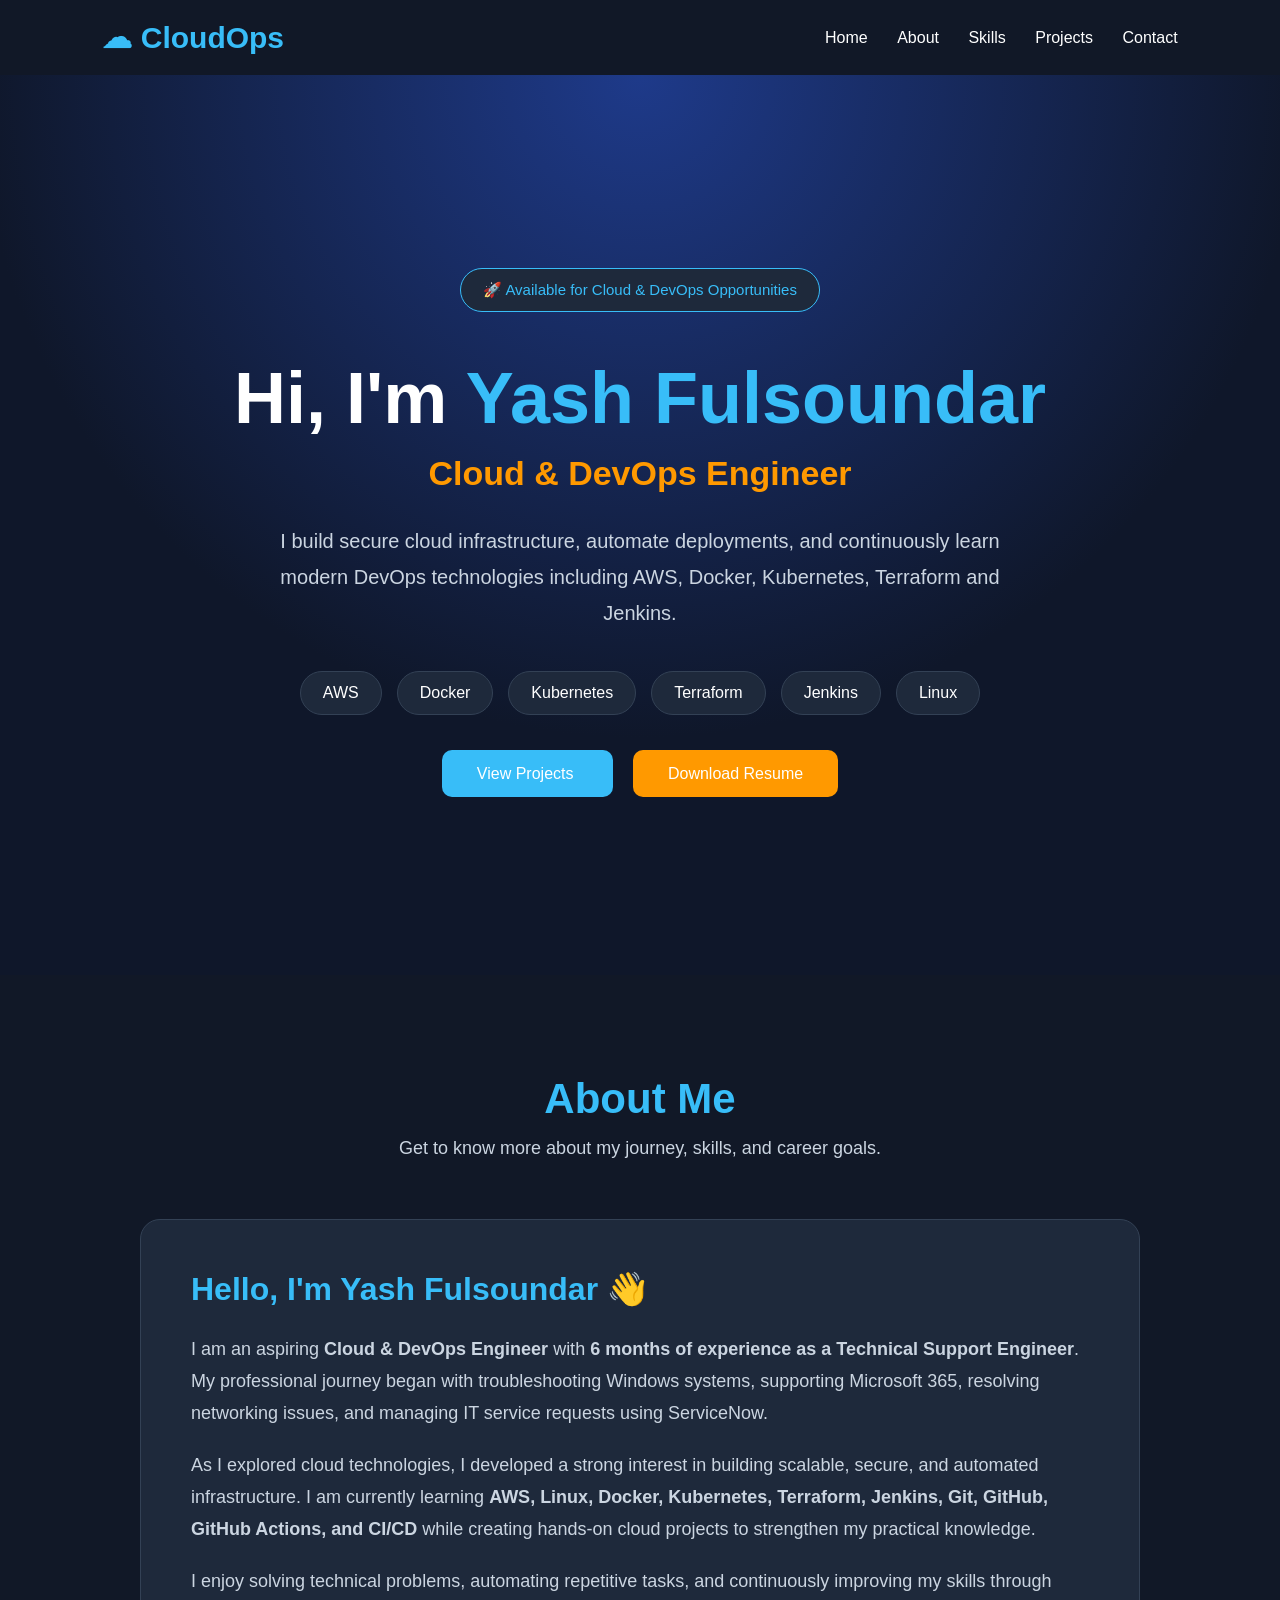
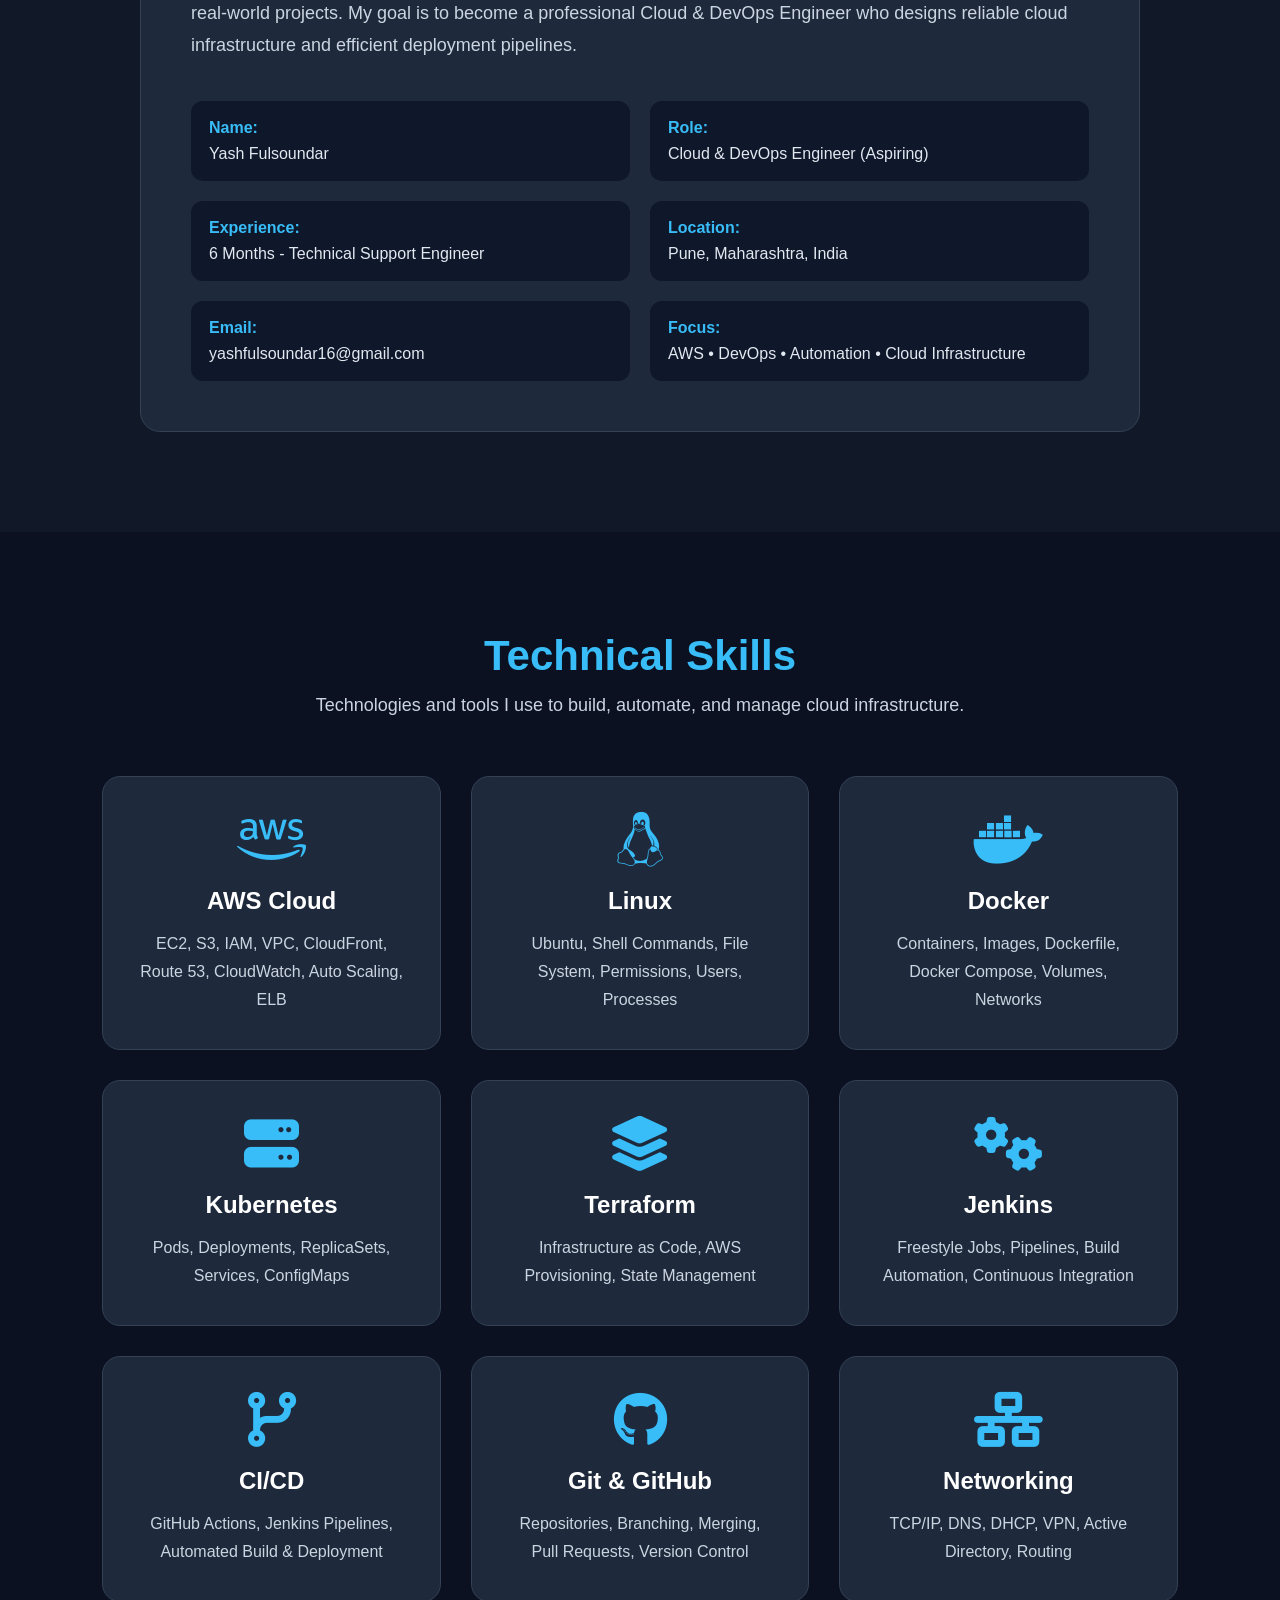
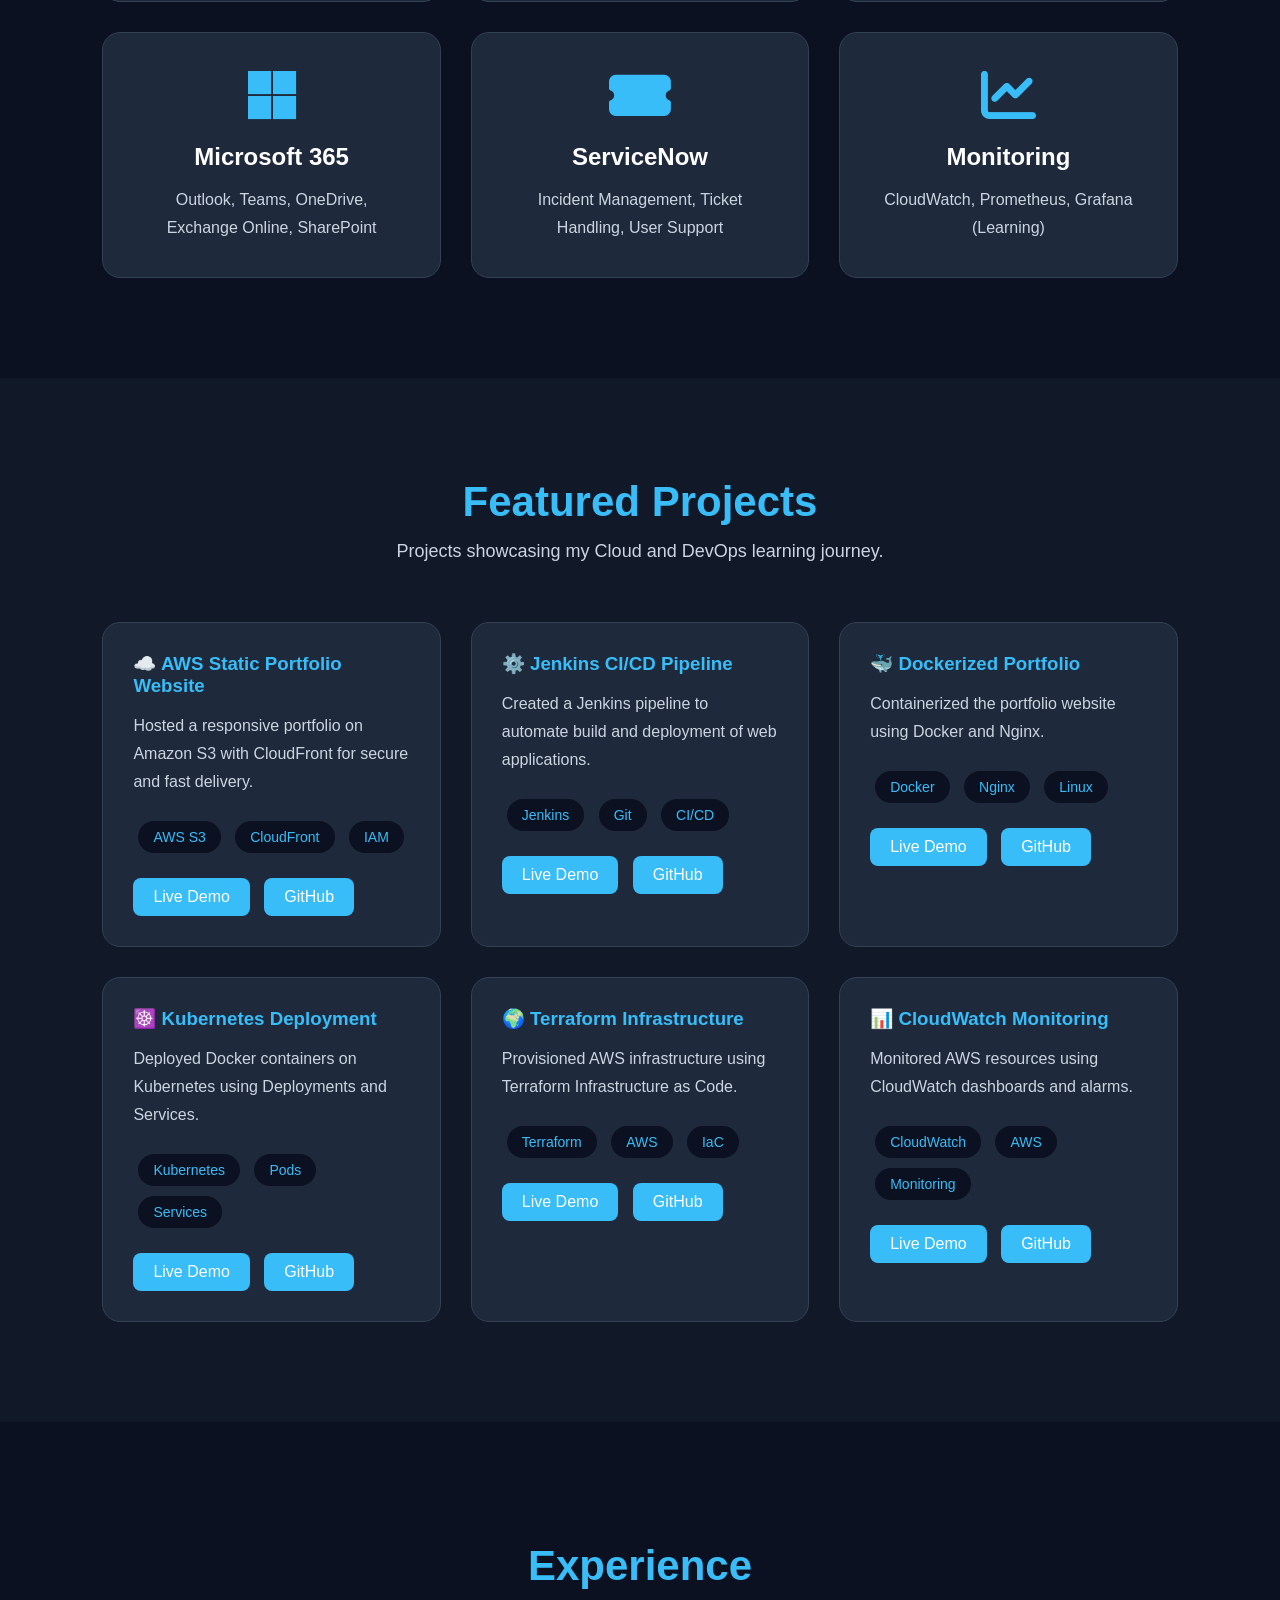
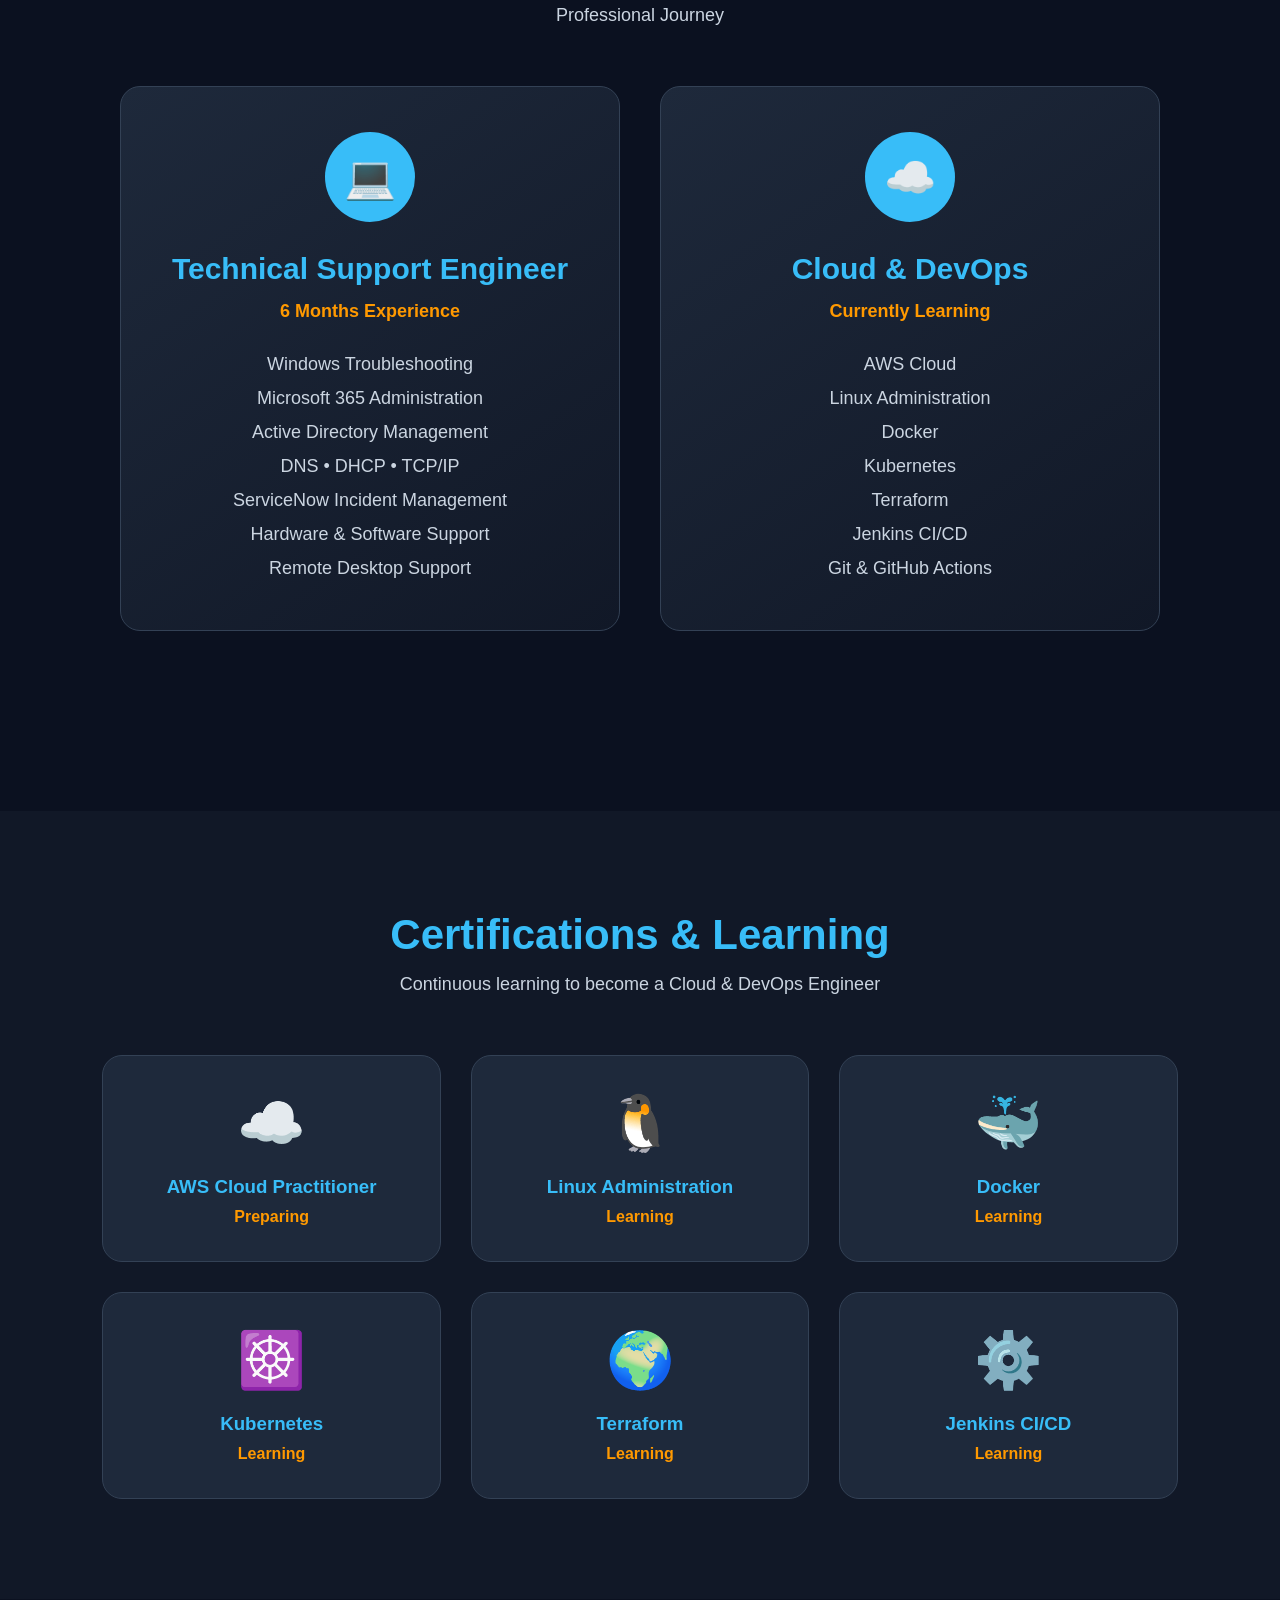
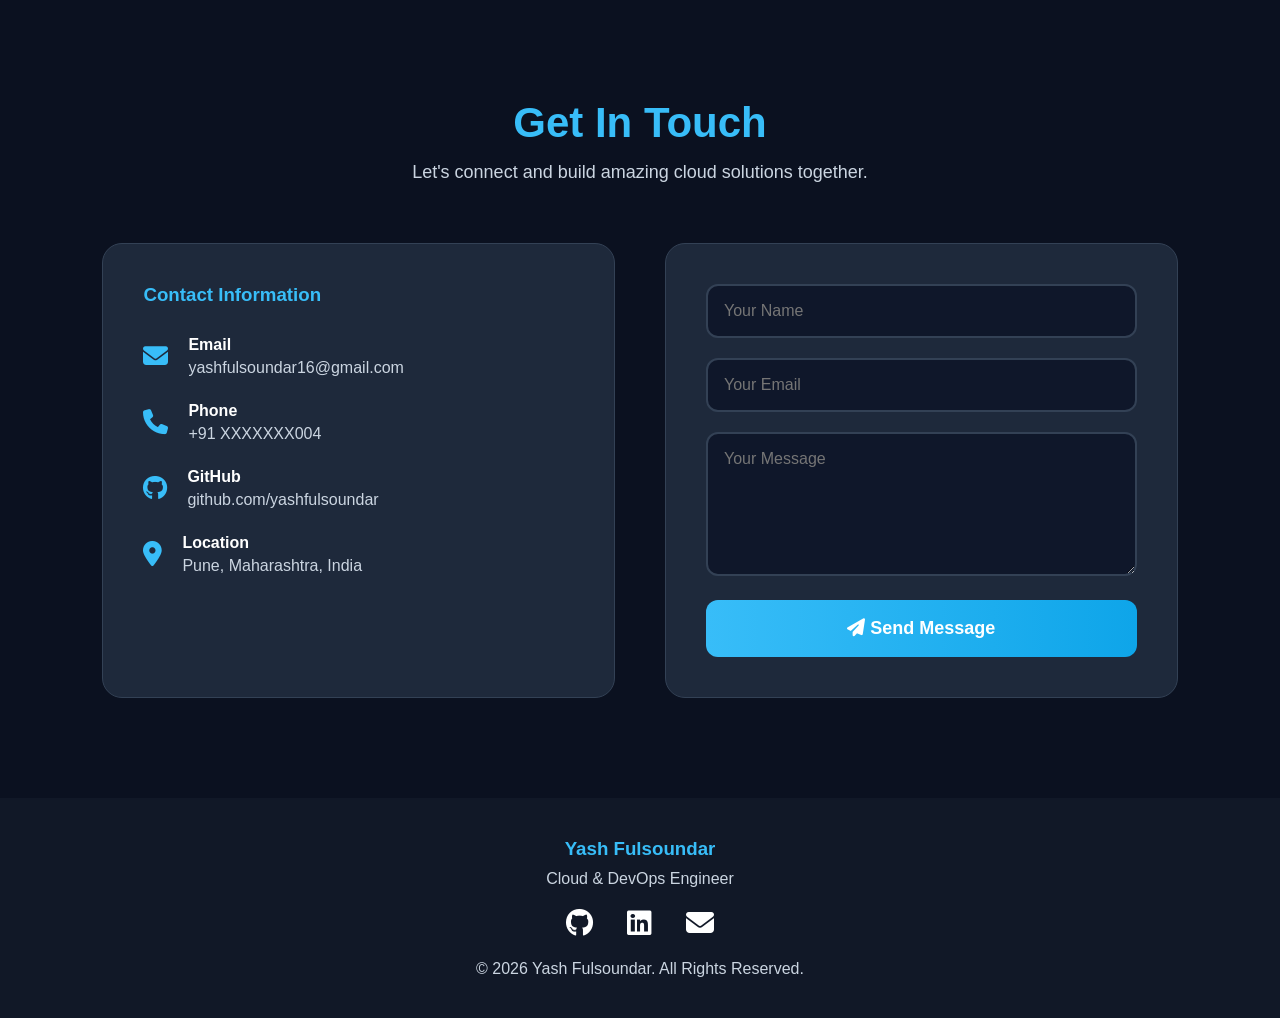
<file: index.html>
<!DOCTYPE html>
<html lang="en">
<head>
    <meta charset="UTF-8">
    <meta name="viewport" content="width=device-width, initial-scale=1.0">
    <title>Yash Fulsoundar | Cloud & DevOps Engineer</title>

    <link rel="stylesheet" href="style.css">

    <!-- Font Awesome -->
    <link rel="stylesheet"
    href="https://cdnjs.cloudflare.com/ajax/libs/font-awesome/6.6.0/css/all.min.css">
</head>

<body>

<header>

    <div class="logo">
        ☁ CloudOps
    </div>

    <nav>
        <a href="#home">Home</a>
        <a href="#about">About</a>
        <a href="#skills">Skills</a>
        <a href="#projects">Projects</a>
        <a href="#contact">Contact</a>
    </nav>

</header>

<section class="hero">

<div class="hero-content">

<span class="badge">
🚀 Available for Cloud & DevOps Opportunities
</span>

<h1>
Hi, I'm <span>Yash Fulsoundar</span>
</h1>

<h2>
Cloud & DevOps Engineer
</h2>

<p>
I build secure cloud infrastructure, automate deployments,
and continuously learn modern DevOps technologies including
AWS, Docker, Kubernetes, Terraform and Jenkins.
</p>

<div class="hero-skills">

<span>AWS</span>

<span>Docker</span>

<span>Kubernetes</span>

<span>Terraform</span>

<span>Jenkins</span>

<span>Linux</span>

</div>

<div class="hero-buttons">

<a href="#projects" class="primary-btn">
View Projects
</a>

<a href="assets/resume/Yash_Fulsoundar_Resume.pdf"
class="secondary-btn">
Download Resume
</a>

</div>

</div>

</section>
<!-- ================= ABOUT SECTION ================= -->

<section id="about" class="about">

    <div class="section-title">
        <h2>About Me</h2>
        <p>Get to know more about my journey, skills, and career goals.</p>
    </div>

    <div class="about-container">

        <div class="about-card">

            <h3>Hello, I'm Yash Fulsoundar 👋</h3>

            <p>
                I am an aspiring <strong>Cloud & DevOps Engineer</strong> with
                <strong>6 months of experience as a Technical Support Engineer</strong>.
                My professional journey began with troubleshooting Windows systems,
                supporting Microsoft 365, resolving networking issues, and managing
                IT service requests using ServiceNow.
            </p>

            <p>
                As I explored cloud technologies, I developed a strong interest in
                building scalable, secure, and automated infrastructure. I am currently
                learning <strong>AWS, Linux, Docker, Kubernetes, Terraform, Jenkins,
                Git, GitHub, GitHub Actions, and CI/CD</strong> while creating hands-on
                cloud projects to strengthen my practical knowledge.
            </p>

            <p>
                I enjoy solving technical problems, automating repetitive tasks,
                and continuously improving my skills through real-world projects.
                My goal is to become a professional Cloud & DevOps Engineer who
                designs reliable cloud infrastructure and efficient deployment pipelines.
            </p>

            <div class="about-details">

                <div class="detail">
                    <strong>Name:</strong>
                    <span>Yash Fulsoundar</span>
                </div>

                <div class="detail">
                    <strong>Role:</strong>
                    <span>Cloud & DevOps Engineer (Aspiring)</span>
                </div>

                <div class="detail">
                    <strong>Experience:</strong>
                    <span>6 Months - Technical Support Engineer</span>
                </div>

                <div class="detail">
                    <strong>Location:</strong>
                    <span>Pune, Maharashtra, India</span>
                </div>

                <div class="detail">
                    <strong>Email:</strong>
                    <span>yashfulsoundar16@gmail.com</span>
                </div>

                <div class="detail">
                    <strong>Focus:</strong>
                    <span>AWS • DevOps • Automation • Cloud Infrastructure</span>
                </div>

            </div>

        </div>

    </div>

</section>

<!-- ================= Skills Section ================= -->

<section id="skills" class="skills">

    <div class="section-title">
        <h2>Technical Skills</h2>
        <p>Technologies and tools I use to build, automate, and manage cloud infrastructure.</p>
    </div>

    <div class="skills-container">

        <div class="skill-card">
            <i class="fab fa-aws"></i>
            <h3>AWS Cloud</h3>
            <p>EC2, S3, IAM, VPC, CloudFront, Route 53, CloudWatch, Auto Scaling, ELB</p>
        </div>

        <div class="skill-card">
            <i class="fab fa-linux"></i>
            <h3>Linux</h3>
            <p>Ubuntu, Shell Commands, File System, Permissions, Users, Processes</p>
        </div>

        <div class="skill-card">
            <i class="fab fa-docker"></i>
            <h3>Docker</h3>
            <p>Containers, Images, Dockerfile, Docker Compose, Volumes, Networks</p>
        </div>

        <div class="skill-card">
            <i class="fas fa-server"></i>
            <h3>Kubernetes</h3>
            <p>Pods, Deployments, ReplicaSets, Services, ConfigMaps</p>
        </div>

        <div class="skill-card">
            <i class="fas fa-layer-group"></i>
            <h3>Terraform</h3>
            <p>Infrastructure as Code, AWS Provisioning, State Management</p>
        </div>

        <div class="skill-card">
            <i class="fas fa-cogs"></i>
            <h3>Jenkins</h3>
            <p>Freestyle Jobs, Pipelines, Build Automation, Continuous Integration</p>
        </div>

        <div class="skill-card">
            <i class="fas fa-code-branch"></i>
            <h3>CI/CD</h3>
            <p>GitHub Actions, Jenkins Pipelines, Automated Build & Deployment</p>
        </div>

        <div class="skill-card">
            <i class="fab fa-github"></i>
            <h3>Git & GitHub</h3>
            <p>Repositories, Branching, Merging, Pull Requests, Version Control</p>
        </div>

        <div class="skill-card">
            <i class="fas fa-network-wired"></i>
            <h3>Networking</h3>
            <p>TCP/IP, DNS, DHCP, VPN, Active Directory, Routing</p>
        </div>

        <div class="skill-card">
            <i class="fab fa-microsoft"></i>
            <h3>Microsoft 365</h3>
            <p>Outlook, Teams, OneDrive, Exchange Online, SharePoint</p>
        </div>

        <div class="skill-card">
            <i class="fas fa-ticket-alt"></i>
            <h3>ServiceNow</h3>
            <p>Incident Management, Ticket Handling, User Support</p>
        </div>

        <div class="skill-card">
            <i class="fas fa-chart-line"></i>
            <h3>Monitoring</h3>
            <p>CloudWatch, Prometheus, Grafana (Learning)</p>
        </div>

    </div>

</section>

<!-- ================= Projects Section ================= -->

<section id="projects" class="projects">

    <div class="section-title">
        <h2>Featured Projects</h2>
        <p>Projects showcasing my Cloud and DevOps learning journey.</p>
    </div>

    <div class="projects-container">

        <div class="project-card">
            <h3>☁️ AWS Static Portfolio Website</h3>
            <p>Hosted a responsive portfolio on Amazon S3 with CloudFront for secure and fast delivery.</p>

            <div class="tech">
                <span>AWS S3</span>
                <span>CloudFront</span>
                <span>IAM</span>
            </div>

            <div class="buttons">
                <a href="#">Live Demo</a>
                <a href="https://github.com/yashfulsoundar" target="_blank">GitHub</a>
            </div>
        </div>

        <div class="project-card">
            <h3>⚙️ Jenkins CI/CD Pipeline</h3>
            <p>Created a Jenkins pipeline to automate build and deployment of web applications.</p>

            <div class="tech">
                <span>Jenkins</span>
                <span>Git</span>
                <span>CI/CD</span>
            </div>

            <div class="buttons">
                <a href="#">Live Demo</a>
                <a href="https://github.com/yashfulsoundar" target="_blank">GitHub</a>
            </div>
        </div>

        <div class="project-card">
            <h3>🐳 Dockerized Portfolio</h3>
            <p>Containerized the portfolio website using Docker and Nginx.</p>

            <div class="tech">
                <span>Docker</span>
                <span>Nginx</span>
                <span>Linux</span>
            </div>

            <div class="buttons">
                <a href="#">Live Demo</a>
                <a href="https://github.com/yashfulsoundar" target="_blank">GitHub</a>
            </div>
        </div>

        <div class="project-card">
            <h3>☸️ Kubernetes Deployment</h3>
            <p>Deployed Docker containers on Kubernetes using Deployments and Services.</p>

            <div class="tech">
                <span>Kubernetes</span>
                <span>Pods</span>
                <span>Services</span>
            </div>

            <div class="buttons">
                <a href="#">Live Demo</a>
                <a href="https://github.com/yashfulsoundar" target="_blank">GitHub</a>
            </div>
        </div>

        <div class="project-card">
            <h3>🌍 Terraform Infrastructure</h3>
            <p>Provisioned AWS infrastructure using Terraform Infrastructure as Code.</p>

            <div class="tech">
                <span>Terraform</span>
                <span>AWS</span>
                <span>IaC</span>
            </div>

            <div class="buttons">
                <a href="#">Live Demo</a>
                <a href="https://github.com/yashfulsoundar" target="_blank">GitHub</a>
            </div>
        </div>

        <div class="project-card">
            <h3>📊 CloudWatch Monitoring</h3>
            <p>Monitored AWS resources using CloudWatch dashboards and alarms.</p>

            <div class="tech">
                <span>CloudWatch</span>
                <span>AWS</span>
                <span>Monitoring</span>
            </div>

            <div class="buttons">
                <a href="#">Live Demo</a>
                <a href="https://github.com/yashfulsoundar" target="_blank">GitHub</a>
            </div>
        </div>

    </div>

</section>

<!-- ================= EXPERIENCE ================= -->

<section id="experience" class="experience">

    <div class="section-title">
        <h2>Experience</h2>
        <p>Professional Journey</p>
    </div>

    <div class="experience-grid">

        <div class="experience-box">

            <div class="experience-icon">
                💻
            </div>

            <h3>Technical Support Engineer</h3>

            <span>6 Months Experience</span>

            <p>
                Windows Troubleshooting<br>
                Microsoft 365 Administration<br>
                Active Directory Management<br>
                DNS • DHCP • TCP/IP<br>
                ServiceNow Incident Management<br>
                Hardware & Software Support<br>
                Remote Desktop Support
            </p>

        </div>

        <div class="experience-box">

            <div class="experience-icon">
                ☁️
            </div>

            <h3>Cloud & DevOps</h3>

            <span>Currently Learning</span>

            <p>
                AWS Cloud<br>
                Linux Administration<br>
                Docker<br>
                Kubernetes<br>
                Terraform<br>
                Jenkins CI/CD<br>
                Git & GitHub Actions
            </p>

        </div>

    </div>

</section>

<!-- ================= CERTIFICATIONS ================= -->

<section id="certifications" class="certifications">

    <div class="section-title">
        <h2>Certifications & Learning</h2>
        <p>Continuous learning to become a Cloud & DevOps Engineer</p>
    </div>

    <div class="cert-grid">

        <div class="cert-card">
            <div class="cert-icon">☁️</div>
            <h3>AWS Cloud Practitioner</h3>
            <span>Preparing</span>
        </div>

        <div class="cert-card">
            <div class="cert-icon">🐧</div>
            <h3>Linux Administration</h3>
            <span>Learning</span>
        </div>

        <div class="cert-card">
            <div class="cert-icon">🐳</div>
            <h3>Docker</h3>
            <span>Learning</span>
        </div>

        <div class="cert-card">
            <div class="cert-icon">☸️</div>
            <h3>Kubernetes</h3>
            <span>Learning</span>
        </div>

        <div class="cert-card">
            <div class="cert-icon">🌍</div>
            <h3>Terraform</h3>
            <span>Learning</span>
        </div>

        <div class="cert-card">
            <div class="cert-icon">⚙️</div>
            <h3>Jenkins CI/CD</h3>
            <span>Learning</span>
        </div>

    </div>

</section>

<!-- ================= CONTACT SECTION ================= -->

<section id="contact" class="contact">

    <div class="section-title">
        <h2>Get In Touch</h2>
        <p>Let's connect and build amazing cloud solutions together.</p>
    </div>

    <div class="contact-container">

        <!-- Left Side -->

        <div class="contact-info">

            <h3>Contact Information</h3>

            <div class="info-box">
                <i class="fas fa-envelope"></i>
                <div>
                    <h4>Email</h4>
                    <p>yashfulsoundar16@gmail.com</p>
                </div>
            </div>

            <div class="info-box">
                <i class="fas fa-phone"></i>
                <div>
                    <h4>Phone</h4>
                    <p>+91 XXXXXXX004</p>
                </div>
            </div>

            <div class="info-box">
                <i class="fab fa-github"></i>
                <div>
                    <h4>GitHub</h4>
                    <a href="https://github.com/yashfulsoundar" target="_blank">
                        github.com/yashfulsoundar
                    </a>
                </div>
            </div>

            <div class="info-box">
                <i class="fas fa-map-marker-alt"></i>
                <div>
                    <h4>Location</h4>
                    <p>Pune, Maharashtra, India</p>
                </div>
            </div>

        </div>

        <!-- Right Side -->

        <div class="contact-form">

            <form action="https://formsubmit.co/yashfulsoundar16@gmail.com" method="POST">

    <!-- Disable Captcha -->
    <input type="hidden" name="_captcha" value="false">

    <!-- Email Subject -->
    <input type="hidden" name="_subject" value="New Portfolio Contact">

    <!-- Auto Reply -->
    <input type="hidden" name="_autoresponse"
    value="Thank you for contacting me. I have received your message and will get back to you soon.">

    <input type="hidden" name="_next" 
    value="http://127.0.0.1:5500/thankyou.html">

    <input
        type="text"
        name="name"
        placeholder="Your Name"
        required>

    <input
        type="email"
        name="email"
        placeholder="Your Email"
        required>

    <textarea
        name="message"
        rows="6"
        placeholder="Your Message"
        required></textarea>

    <button type="submit">
        <i class="fas fa-paper-plane"></i> Send Message
    </button>

</form>

        </div>

    </div>

</section>

<footer class="footer">

    <h3>Yash Fulsoundar</h3>

    <p>Cloud & DevOps Engineer</p>

    <div class="social-links">
        <a href="https://github.com/yashfulsoundar" target="_blank"><i class="fab fa-github"></i></a>
        <a href="#"><i class="fab fa-linkedin"></i></a>
        <a href="mailto:yashfulsoundar16@gmail.com"><i class="fas fa-envelope"></i></a>
    </div>

    <p class="copyright">
        © 2026 Yash Fulsoundar. All Rights Reserved.
    </p>

</footer>

<script src="script.js"></script>

</body>
</html>
</file>
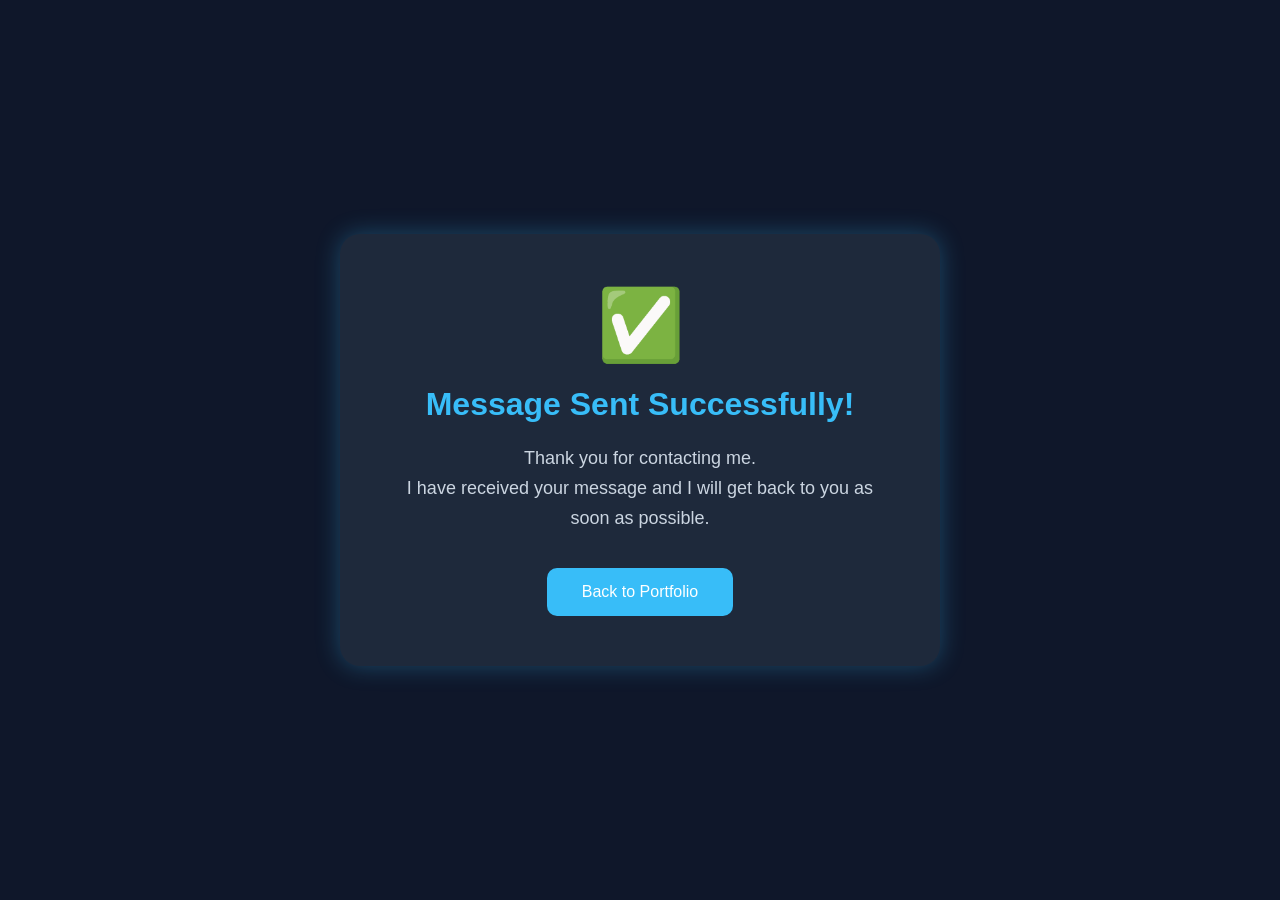
<file: thankyou.html>
<!DOCTYPE html>
<html lang="en">
<head>

<meta charset="UTF-8">
<meta name="viewport" content="width=device-width, initial-scale=1.0">

<title>Thank You</title>

<style>

*{
margin:0;
padding:0;
box-sizing:border-box;
font-family:Arial,Helvetica,sans-serif;
}

body{

background:#0F172A;

display:flex;

justify-content:center;

align-items:center;

height:100vh;

}

.container{

width:600px;

background:#1E293B;

padding:50px;

border-radius:20px;

text-align:center;

color:white;

box-shadow:0 0 25px rgba(56,189,248,.3);

}

.icon{

font-size:70px;

margin-bottom:20px;

}

h1{

color:#38BDF8;

margin-bottom:20px;

}

p{

font-size:18px;

line-height:30px;

color:#CBD5E1;

}

a{

display:inline-block;

margin-top:35px;

padding:15px 35px;

background:#38BDF8;

color:white;

text-decoration:none;

border-radius:10px;

}

a:hover{

background:#FF9900;

}

</style>

</head>

<body>

<div class="container">

<div class="icon">✅</div>

<h1>Message Sent Successfully!</h1>

<p>
Thank you for contacting me.
</p>

<p>
I have received your message and I will get back to you as soon as possible.
</p>

<a href="index.html">
Back to Portfolio
</a>

</div>

</body>

</html>
</file>
<file: style.css>
*{
    margin:0;
    padding:0;
    box-sizing:border-box;
    font-family:Arial, Helvetica, sans-serif;
}

body{

    background:#0f172a;

    color:white;

}

header{

    display:flex;

    justify-content:space-between;

    align-items:center;

    padding:20px 8%;

    background:#111827;

}

.logo{

    font-size:30px;

    color:#38bdf8;

    font-weight:bold;

}

nav a{

    color:white;

    text-decoration:none;

    margin-left:25px;

    transition:.3s;

}

nav a:hover{

    color:#38bdf8;

}

/*=========================
       HERO SECTION
==========================*/

.hero{

    display:flex;

    justify-content:space-between;

    align-items:center;

    gap:80px;

    padding:100px 8%;

    min-height:100vh;

    background:#0F172A;

}

.hero-left{

    flex:1;

}

.hero-tag{

    display:inline-block;

    background:#1E293B;

    color:#38BDF8;

    padding:10px 18px;

    border-radius:30px;

    margin-bottom:25px;

    border:1px solid #38BDF8;

}

.hero h1{

    font-size:70px;

    margin:15px 0;

}

.hero h1 span{

    color:#38BDF8;

}

.hero h2{

    color:#FF9900;

    font-size:34px;

    margin-bottom:25px;

}

.hero p{

    color:#CBD5E1;

    line-height:34px;

    font-size:20px;

    max-width:650px;

}

.hero-buttons{

    margin-top:40px;

}

.btn,
.btn2,
.btn3{

    display:inline-block;

    padding:15px 30px;

    margin-right:15px;

    border-radius:10px;

    text-decoration:none;

    color:white;

    transition:.3s;

}

.btn{

    background:#38BDF8;

}

.btn2{

    background:#FF9900;

}

.btn3{

    background:#22C55E;

}

.btn:hover,
.btn2:hover,
.btn3:hover{

    transform:translateY(-5px);

}

.hero{

min-height:100vh;

display:flex;

justify-content:center;

align-items:center;

text-align:center;

padding:100px 20px;

background:
radial-gradient(circle at top,#1E3A8A 0%,#0F172A 60%);

}

.hero-content{

max-width:900px;

}

.badge{

display:inline-block;

padding:12px 22px;

border-radius:50px;

background:#1E293B;

color:#38BDF8;

border:1px solid #38BDF8;

margin-bottom:30px;

font-size:15px;

}

.hero h1{

font-size:72px;

font-weight:700;

margin-bottom:15px;

}

.hero h1 span{

color:#38BDF8;

}

.hero h2{

font-size:34px;

color:#FF9900;

margin-bottom:30px;

}

.hero p{

font-size:20px;

color:#CBD5E1;

line-height:36px;

max-width:750px;

margin:auto;

}

.hero-skills{

margin-top:40px;

display:flex;

justify-content:center;

gap:15px;

flex-wrap:wrap;

}

.hero-skills span{

padding:12px 22px;

background:#1E293B;

border-radius:30px;

border:1px solid #334155;

}

.hero-buttons{

margin-top:50px;

}

.primary-btn{

padding:15px 35px;

background:#38BDF8;

border-radius:10px;

color:white;

text-decoration:none;

margin-right:20px;

}

.secondary-btn{

padding:15px 35px;

background:#FF9900;

border-radius:10px;

color:white;

text-decoration:none;

}
/*=========================
        ABOUT SECTION
==========================*/

.about{
    padding:100px 8%;
    background:#111827;
}

.about-container{
    display:flex;
    justify-content:center;
    margin-top:50px;
}

.about-card{
    max-width:1000px;
    background:#1E293B;
    padding:50px;
    border-radius:20px;
    border:1px solid #334155;
    transition:.4s;
}

.about-card:hover{
    transform:translateY(-10px);
    box-shadow:0 15px 35px rgba(56,189,248,.3);
    border-color:#38BDF8;
}

.about-card h3{
    font-size:32px;
    color:#38BDF8;
    margin-bottom:25px;
}

.about-card p{
    color:#CBD5E1;
    line-height:32px;
    font-size:18px;
    margin-bottom:20px;
}

.about-details{
    display:grid;
    grid-template-columns:repeat(auto-fit,minmax(300px,1fr));
    gap:20px;
    margin-top:40px;
}

.detail{
    background:#0F172A;
    padding:18px;
    border-radius:12px;
}

.detail strong{
    color:#38BDF8;
    display:block;
    margin-bottom:8px;
}

.detail span{
    color:#E2E8F0;
}

@media(max-width:768px){

.about-card{
    padding:30px;
}

.about-card h3{
    font-size:26px;
}

.about-card p{
    font-size:16px;
}

}
/*=========================
      SKILLS SECTION
==========================*/

.skills{
    padding:100px 8%;
    background:#0B1120;
}

.section-title{
    text-align:center;
    margin-bottom:60px;
}

.section-title h2{
    color:#38BDF8;
    font-size:42px;
    margin-bottom:15px;
}

.section-title p{
    color:#CBD5E1;
    font-size:18px;
}

/* skill section */
.skills-container{

    display:grid;

    grid-template-columns:repeat(auto-fit,minmax(280px,1fr));

    gap:30px;

}

.skill-card{

    background:#1E293B;

    padding:35px;

    border-radius:18px;

    text-align:center;

    border:1px solid #334155;

    transition:0.4s ease;

    cursor:pointer;

}

.skill-card:hover{

    transform:translateY(-10px);

    border-color:#38BDF8;

    box-shadow:0 0 25px rgba(56,189,248,0.35);

}

.skill-card i{

    font-size:55px;

    color:#38BDF8;

    margin-bottom:20px;

}

.skill-card h3{

    color:white;

    margin-bottom:15px;

    font-size:24px;

}

.skill-card p{

    color:#CBD5E1;

    line-height:28px;

    font-size:16px;

}

/* Responsive */

@media (max-width:768px){

    .skills{
        padding:70px 5%;
    }

    .section-title h2{
        font-size:34px;
    }

    .skill-card{
        padding:25px;
    }

}

/*=========================
      PROJECTS SECTION
==========================*/

.projects{
    padding:100px 8%;
    background:#111827;
}

.projects-container{
    display:grid;
    grid-template-columns:repeat(auto-fit,minmax(330px,1fr));
    gap:30px;
}

.project-card{
    background:#1E293B;
    padding:30px;
    border-radius:18px;
    border:1px solid #334155;
    transition:0.4s;
}

.project-card:hover{
    transform:translateY(-10px);
    box-shadow:0 0 20px rgba(56,189,248,.35);
}

.project-card h3{
    color:#38BDF8;
    margin-bottom:15px;
}

.project-card p{
    color:#CBD5E1;
    line-height:28px;
}

.tech{
    margin:20px 0;
}

.tech span{
    display:inline-block;
    background:#0B1120;
    color:#38BDF8;
    padding:8px 15px;
    margin:5px;
    border-radius:20px;
    font-size:14px;
}

.buttons{
    margin-top:20px;
}

.buttons a{
    display:inline-block;
    text-decoration:none;
    color:white;
    background:#38BDF8;
    padding:10px 20px;
    border-radius:8px;
    margin-right:10px;
    transition:.3s;
}

.buttons a:hover{
    background:#FF9900;
}

/* ================= EXPERIENCE ================= */

/*==============================
    EXPERIENCE SECTION
===============================*/

.experience{
    background:#0b1120;
    padding:120px 8%;
}

.experience-grid{
    max-width:1200px;
    margin:60px auto;
    display:flex;
    justify-content:center;
    align-items:stretch;
    gap:40px;
    flex-wrap:wrap;
}

.experience-box{
    width:500px;
    background:linear-gradient(145deg,#1E293B,#111827);
    border:1px solid #334155;
    border-radius:20px;
    padding:45px;
    text-align:center;
    transition:.4s;
}

.experience-box:hover{
    transform:translateY(-12px);
    box-shadow:0 20px 50px rgba(56,189,248,.35);
    border-color:#38BDF8;
}

.experience-icon{
    width:90px;
    height:90px;
    margin:auto;
    margin-bottom:30px;
    border-radius:50%;
    background:#38BDF8;
    display:flex;
    justify-content:center;
    align-items:center;
    font-size:42px;
}

.experience-box h3{
    font-size:30px;
    color:#38BDF8;
    margin-bottom:15px;
}

.experience-box span{
    color:#FF9900;
    font-size:18px;
    font-weight:bold;
    display:block;
    margin-bottom:25px;
}

.experience-box p{
    color:#CBD5E1;
    font-size:18px;
    line-height:34px;
}

/*=========================
    CERTIFICATIONS
==========================*/

.certifications{
    padding:100px 8%;
    background:#111827;
}

.cert-grid{
    display:grid;
    grid-template-columns:repeat(auto-fit,minmax(250px,1fr));
    gap:30px;
    margin-top:60px;
}

.cert-card{
    background:#1E293B;
    border-radius:20px;
    padding:35px;
    text-align:center;
    border:1px solid #334155;
    transition:.4s;
}

.cert-card:hover{
    transform:translateY(-10px);
    box-shadow:0 15px 35px rgba(56,189,248,.35);
    border-color:#38BDF8;
}

.cert-icon{
    font-size:55px;
    margin-bottom:20px;
}

.cert-card h3{
    color:#38BDF8;
    margin-bottom:10px;
}

.cert-card span{
    color:#FF9900;
    font-weight:bold;
}

/*==========================
      CONTACT SECTION
===========================*/

.contact{
    padding:100px 8%;
    background:#0B1120;
}

.contact-container{
    display:grid;
    grid-template-columns:1fr 1fr;
    gap:50px;
    margin-top:60px;
}

.contact-info,
.contact-form{
    background:#1E293B;
    padding:40px;
    border-radius:20px;
    border:1px solid #334155;
}

.contact-info h3{
    color:#38BDF8;
    margin-bottom:30px;
}

.info-box{
    display:flex;
    align-items:center;
    gap:20px;
    margin-bottom:25px;
}

.info-box i{
    font-size:25px;
    color:#38BDF8;
}

.info-box h4{
    color:white;
    margin-bottom:5px;
}

.info-box p,
.info-box a{
    color:#CBD5E1;
    text-decoration:none;
}

.contact-form input,
.contact-form textarea{

    width:100%;

    margin-bottom:20px;

    padding:16px;

    border:2px solid #334155;

    border-radius:12px;

    background:#0F172A;

    color:white;

    font-size:16px;

    outline:none;

    transition:.3s;

}

.contact-form input:focus,
.contact-form textarea:focus{

    border-color:#38BDF8;

    box-shadow:0 0 15px rgba(56,189,248,.3);

}

.contact-form button{

    width:100%;

    padding:18px;

    border:none;

    border-radius:12px;

    background:linear-gradient(90deg,#38BDF8,#0EA5E9);

    color:white;

    font-size:18px;

    font-weight:600;

    cursor:pointer;

    transition:.3s;

}

.contact-form button:hover{

    transform:translateY(-4px);

    box-shadow:0 10px 25px rgba(56,189,248,.4);

    background:linear-gradient(90deg,#FF9900,#F97316);

}

@media(max-width:900px){

.contact-container{
grid-template-columns:1fr;
}

}

/*==========================
        FOOTER
===========================*/

.footer{
    background:#111827;
    text-align:center;
    padding:40px 20px;
}

.footer h3{
    color:#38BDF8;
    margin-bottom:10px;
}

.footer p{
    color:#CBD5E1;
}

.social-links{
    margin:20px 0;
}

.social-links a{
    color:white;
    font-size:28px;
    margin:0 15px;
    transition:.3s;
}

.social-links a:hover{
    color:#38BDF8;
}

/* Active Navbar */

nav a.active{

    color:#38BDF8;

    font-weight:bold;

}

/* Back To Top Button */

#topBtn:hover{

    background:#FF9900;

    transform:translateY(-5px);

}
</file>
